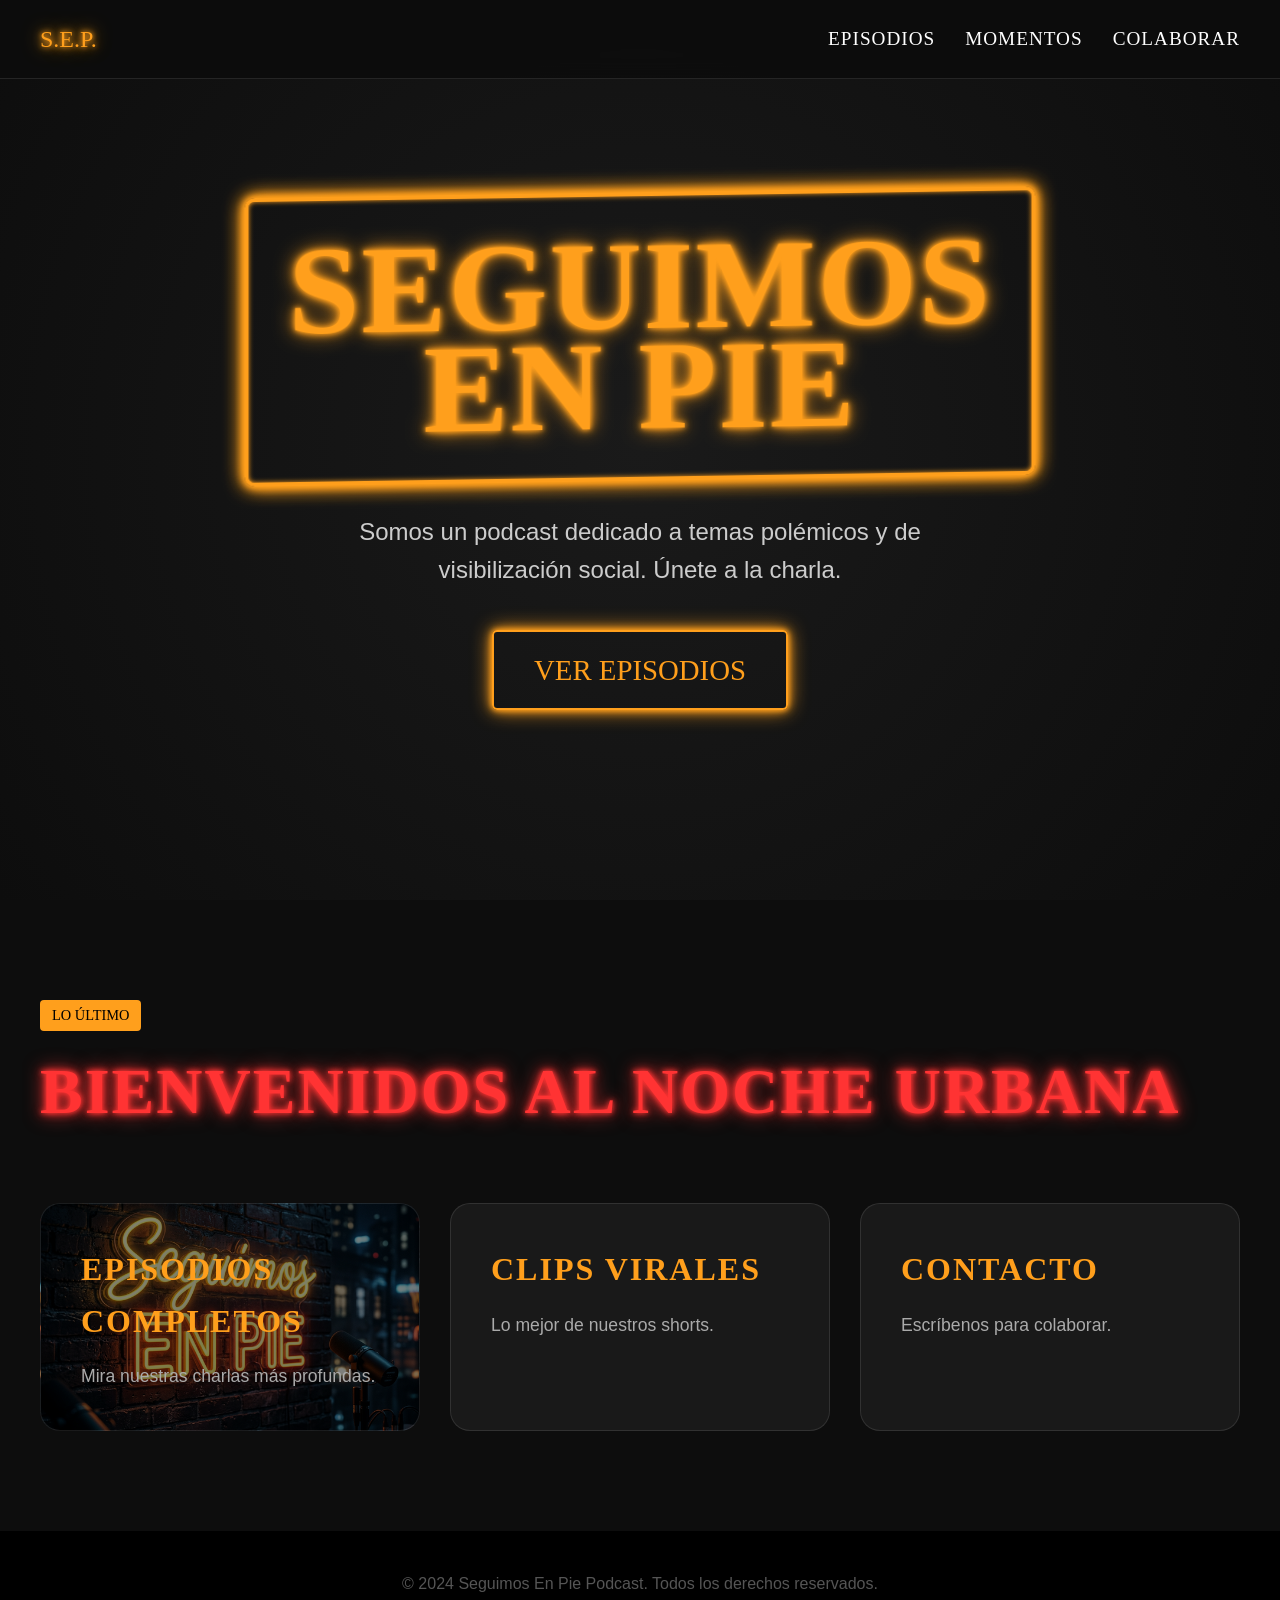
<file: index.html>
<!DOCTYPE html>
<html lang="es">
<head>
    <meta charset="UTF-8">
    <meta name="viewport" content="width=device-width, initial-scale=1.0">
    <title>Seguimos En Pie - Podcast</title>
    <meta name="description" content="Podcast dedicado a temas polémicos y de visibilización social. Estilo urbano, charla cercana y mucha verdad.">
    <link rel="stylesheet" href="style.css">
</head>
<body>

    <header>
        <a href="index.html" class="logo-header">S.E.P.</a>
        <button class="menu-toggle" aria-label="Abrir menú">
            <span></span>
            <span></span>
            <span></span>
        </button>
        <nav>
            <ul>
                <li><a href="episodios.html">EPISODIOS</a></li>
                <li><a href="momentos.html">MOMENTOS</a></li>
                <li><a href="contacto.html">COLABORAR</a></li>
            </ul>
        </nav>
    </header>

    <section class="hero">
        <div class="logo-container">
            <h1 class="logo-text">SEGUIMOS<br>EN PIE</h1>
        </div>
        <p class="hero-subtitle">Somos un podcast dedicado a temas polémicos y de visibilización social. Únete a la charla.</p>
        <a href="episodios.html" class="cta-button">VER EPISODIOS</a>
    </section>

    <section class="container" style="padding: 100px 0;">
        <span class="category-tag">LO ÚLTIMO</span>
        <h2 class="section-title" style="text-align: left;">BIENVENIDOS AL NOCHE URBANA</h2>
        <div class="contact-grid">
            <a href="episodios.html" class="contact-card" style="background: linear-gradient(rgba(0,0,0,0.5), rgba(0,0,0,0.5)), url('assets/thumbnail.png') center/cover;">
                <h3>EPISODIOS COMPLETOS</h3>
                <p>Mira nuestras charlas más profundas.</p>
            </a>
            <a href="momentos.html" class="contact-card">
                <h3>CLIPS VIRALES</h3>
                <p>Lo mejor de nuestros shorts.</p>
            </a>
            <a href="contacto.html" class="contact-card">
                <h3>CONTACTO</h3>
                <p>Escríbenos para colaborar.</p>
            </a>
        </div>
    </section>

    <footer style="padding: 40px; text-align: center; color: #555; background: #000;">
        <p>&copy; 2024 Seguimos En Pie Podcast. Todos los derechos reservados.</p>
    </footer>

    <script src="script.js"></script>
</body>
</html>
</file>
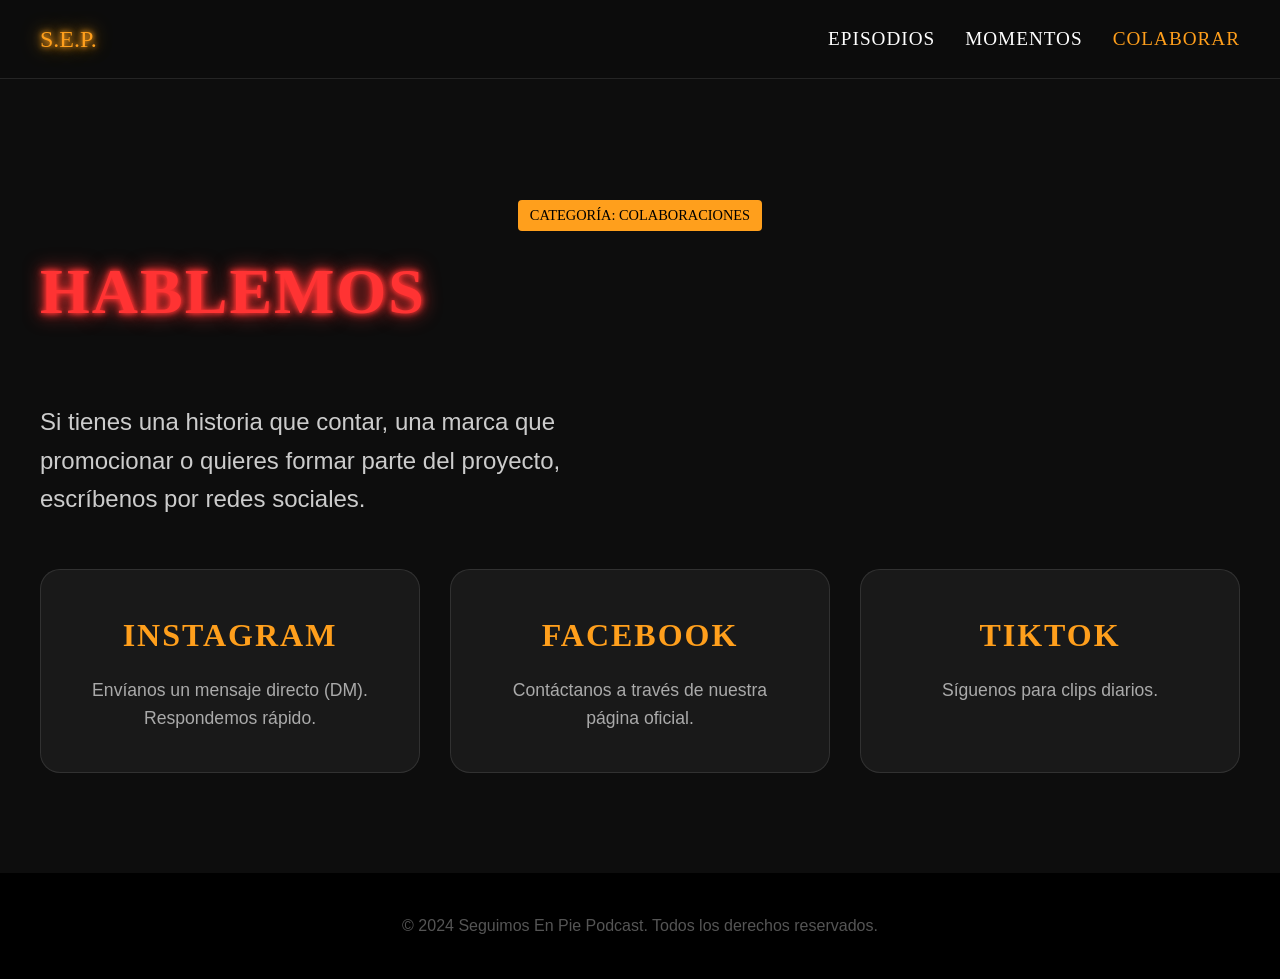
<file: contacto.html>
<!DOCTYPE html>
<html lang="es">
<head>
    <meta charset="UTF-8">
    <meta name="viewport" content="width=device-width, initial-scale=1.0">
    <title>Contacto - Seguimos En Pie</title>
    <link rel="stylesheet" href="style.css">
</head>
<body>

    <header>
        <a href="index.html" class="logo-header">S.E.P.</a>
        <button class="menu-toggle" aria-label="Abrir menú">
            <span></span>
            <span></span>
            <span></span>
        </button>
        <nav>
            <ul>
                <li><a href="episodios.html">EPISODIOS</a></li>
                <li><a href="momentos.html">MOMENTOS</a></li>
                <li><a href="contacto.html" style="color: var(--accent-orange);">COLABORAR</a></li>
            </ul>
        </nav>
    </header>

    <section class="contact-section container" style="margin-top: 100px;">
        <span class="category-tag">CATEGORÍA: COLABORACIONES</span>
        <h2 class="section-title" style="text-align: left;">HABLEMOS</h2>
        <p class="hero-subtitle" style="margin: 0 0 40px; text-align: left;">Si tienes una historia que contar, una marca que promocionar o quieres formar parte del proyecto, escríbenos por redes sociales.</p>
        
        <div class="contact-grid">
            <a href="https://www.instagram.com/seguimosenpiep/" target="_blank" class="contact-card">
                <h3>INSTAGRAM</h3>
                <p>Envíanos un mensaje directo (DM). Respondemos rápido.</p>
            </a>
            <a href="https://www.facebook.com/profile.php?id=61586391620595" target="_blank" class="contact-card">
                <h3>FACEBOOK</h3>
                <p>Contáctanos a través de nuestra página oficial.</p>
            </a>
            <a href="https://www.tiktok.com/@seguimosenpiep" target="_blank" class="contact-card">
                <h3>TIKTOK</h3>
                <p>Síguenos para clips diarios.</p>
            </a>
        </div>
    </section>

    <footer style="padding: 40px; text-align: center; color: #555; background: #000;">
        <p>&copy; 2024 Seguimos En Pie Podcast. Todos los derechos reservados.</p>
    </footer>

    <script src="script.js"></script>
</body>
</html>
</file>
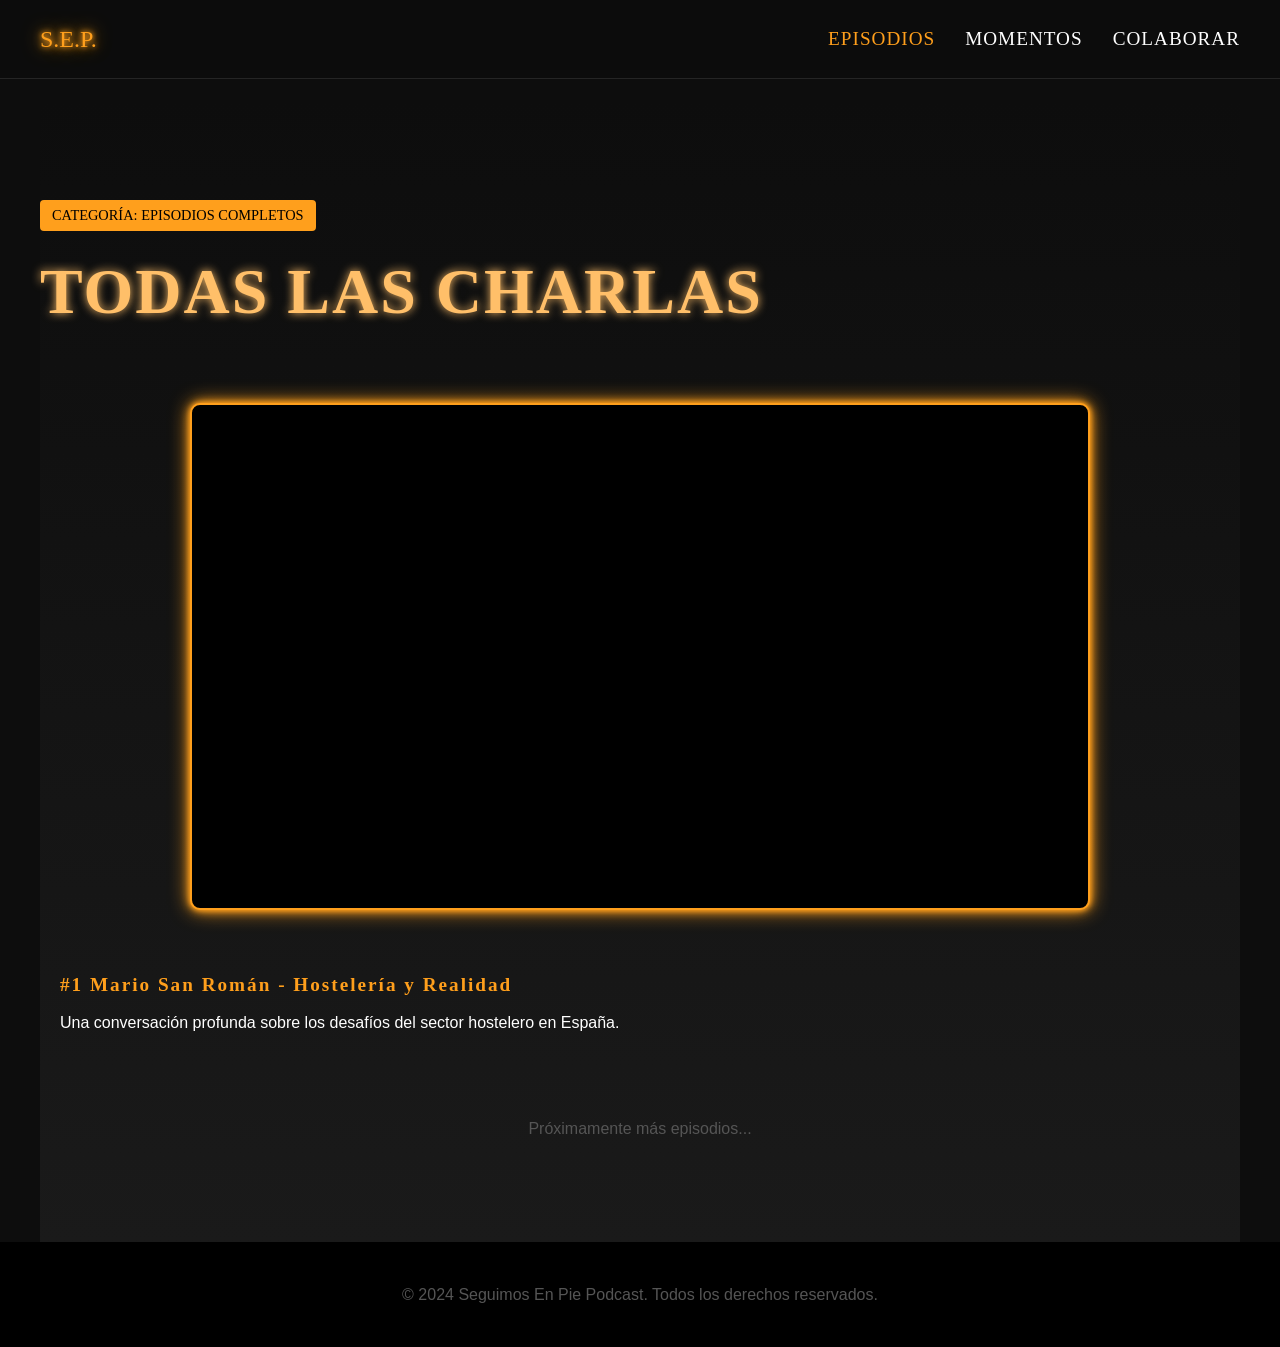
<file: episodios.html>
<!DOCTYPE html>
<html lang="es">
<head>
    <meta charset="UTF-8">
    <meta name="viewport" content="width=device-width, initial-scale=1.0">
    <title>Episodios - Seguimos En Pie</title>
    <link rel="stylesheet" href="style.css">
</head>
<body>

    <header>
        <a href="index.html" class="logo-header">S.E.P.</a>
        <button class="menu-toggle" aria-label="Abrir menú">
            <span></span>
            <span></span>
            <span></span>
        </button>
        <nav>
            <ul>
                <li><a href="episodios.html" style="color: var(--accent-orange);">EPISODIOS</a></li>
                <li><a href="momentos.html">MOMENTOS</a></li>
                <li><a href="contacto.html">COLABORAR</a></li>
            </ul>
        </nav>
    </header>

    <section class="video-section container" style="margin-top: 100px;">
        <span class="category-tag">CATEGORÍA: EPISODIOS COMPLETOS</span>
        <h2 class="section-title" style="color: var(--accent-yellow); text-shadow: 0 0 10px var(--accent-yellow); text-align: left;">TODAS LAS CHARLAS</h2>
        
        <!-- Video 1 -->
        <div class="video-wrapper">
            <iframe 
                src="https://www.youtube-nocookie.com/embed/DtYIF4SxNb8?rel=0&modestbranding=1" 
                title="Seguimos en Pie - #1 Mario San Román" 
                frameborder="0" 
                allow="accelerometer; autoplay; clipboard-write; encrypted-media; gyroscope; picture-in-picture; web-share" 
                referrerpolicy="no-referrer-when-downgrade" 
                allowfullscreen>
            </iframe>
        </div>
        <div class="short-info" style="margin-bottom: 60px;">
            <h3 class="short-title">#1 Mario San Román - Hostelería y Realidad</h3>
            <p>Una conversación profunda sobre los desafíos del sector hostelero en España.</p>
        </div>

        <p style="text-align: center; color: #555; margin-top: 40px;">Próximamente más episodios...</p>
    </section>

    <footer style="padding: 40px; text-align: center; color: #555; background: #000;">
        <p>&copy; 2024 Seguimos En Pie Podcast. Todos los derechos reservados.</p>
    </footer>

    <script src="script.js"></script>
</body>
</html>
</file>
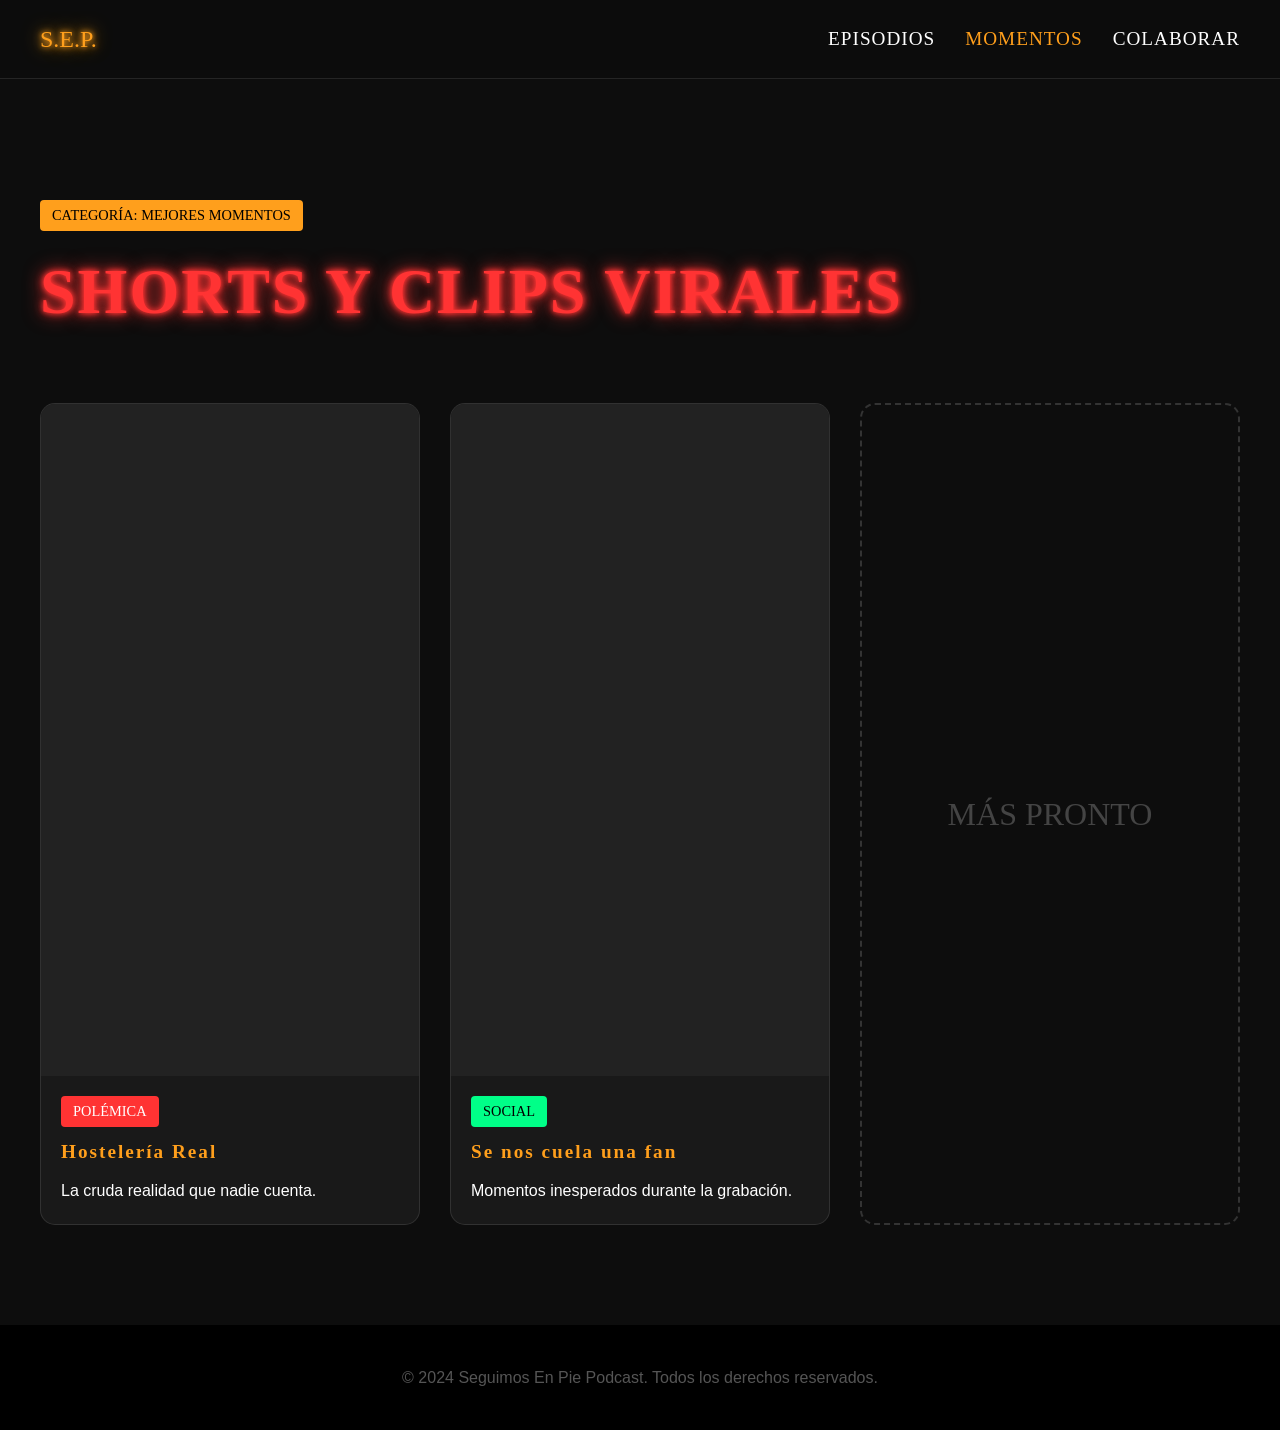
<file: momentos.html>
<!DOCTYPE html>
<html lang="es">
<head>
    <meta charset="UTF-8">
    <meta name="viewport" content="width=device-width, initial-scale=1.0">
    <title>Momentos - Seguimos En Pie</title>
    <link rel="stylesheet" href="style.css">
</head>
<body>

    <header>
        <a href="index.html" class="logo-header">S.E.P.</a>
        <button class="menu-toggle" aria-label="Abrir menú">
            <span></span>
            <span></span>
            <span></span>
        </button>
        <nav>
            <ul>
                <li><a href="episodios.html">EPISODIOS</a></li>
                <li><a href="momentos.html" style="color: var(--accent-orange);">MOMENTOS</a></li>
                <li><a href="contacto.html">COLABORAR</a></li>
            </ul>
        </nav>
    </header>

    <section class="shorts-section container" style="margin-top: 100px;">
        <span class="category-tag">CATEGORÍA: MEJORES MOMENTOS</span>
        <h2 class="section-title" style="text-align: left;">SHORTS Y CLIPS VIRALES</h2>
        <div class="shorts-grid">
            <!-- Short 1 -->
            <div class="short-card">
                <div class="short-thumbnail" style="padding: 0;">
                    <iframe width="100%" height="100%" src="https://www.youtube-nocookie.com/embed/benlUOnCYcE?rel=0" title="YouTube video player" frameborder="0" allow="accelerometer; autoplay; clipboard-write; encrypted-media; gyroscope; picture-in-picture; web-share" referrerpolicy="no-referrer-when-downgrade" allowfullscreen style="aspect-ratio: 9/16;"></iframe>
                </div>
                <div class="short-info">
                    <span class="category-tag category-polemica">POLÉMICA</span>
                    <h3 class="short-title">Hostelería Real</h3>
                    <p>La cruda realidad que nadie cuenta.</p>
                </div>
            </div>
            <!-- Short 2 -->
            <div class="short-card">
                <div class="short-thumbnail" style="padding: 0;">
                    <iframe width="100%" height="100%" src="https://www.youtube-nocookie.com/embed/3OVAI_TlSO4?rel=0" title="YouTube video player" frameborder="0" allow="accelerometer; autoplay; clipboard-write; encrypted-media; gyroscope; picture-in-picture; web-share" referrerpolicy="no-referrer-when-downgrade" allowfullscreen style="aspect-ratio: 9/16;"></iframe>
                </div>
                <div class="short-info">
                    <span class="category-tag category-social-impact">SOCIAL</span>
                    <h3 class="short-title">Se nos cuela una fan</h3>
                    <p>Momentos inesperados durante la grabación.</p>
                </div>
            </div>
            <!-- Coming Soon -->
            <div class="short-card" style="display: flex; align-items: center; justify-content: center; min-height: 400px; border: 2px dashed #333; background: transparent;">
                <p style="color: #444; font-family: 'Bebas Neue'; font-size: 2rem;">MÁS PRONTO</p>
            </div>
        </div>
    </section>

    <footer style="padding: 40px; text-align: center; color: #555; background: #000;">
        <p>&copy; 2024 Seguimos En Pie Podcast. Todos los derechos reservados.</p>
    </footer>

    <script src="script.js"></script>
</body>
</html>
</file>
<file: style.css>
:root {
    --bg-color: #0d0d0d;
    --text-color: #ffffff;
    --accent-orange: #ff9f1c;
    --accent-yellow: #ffbf69;
    --accent-red: #ff3333;
    --neon-glow: 0 0 5px #ff9f1c, 0 0 10px #ff9f1c, 0 0 20px #ff9f1c;
    --neon-glow-red: 0 0 5px #ff3333, 0 0 10px #ff3333, 0 0 20px #ff3333;
    --glass-bg: rgba(255, 255, 255, 0.05);
    --glass-border: rgba(255, 255, 255, 0.1);
}

@import url('https://fonts.googleapis.com/css2?family=Bebas+Neue&family=Inter:wght@300;400;600&display=swap');

* {
    margin: 0;
    padding: 0;
    box-sizing: border-box;
    scroll-behavior: smooth;
}

/* --- Header --- */
header {
    position: fixed;
    top: 0;
    left: 0;
    width: 100%;
    padding: 20px 40px;
    background: rgba(13, 13, 13, 0.9);
    backdrop-filter: blur(10px);
    z-index: 1000;
    display: flex;
    justify-content: space-between;
    align-items: center;
    border-bottom: 1px solid var(--glass-border);
}

.logo-header {
    font-family: 'Bebas Neue';
    font-size: 1.5rem;
    color: var(--accent-orange);
    text-decoration: none;
    text-shadow: var(--neon-glow);
}

nav ul {
    display: flex;
    gap: 30px;
    list-style: none;
}

nav a {
    color: white;
    text-decoration: none;
    font-family: 'Bebas Neue';
    font-size: 1.2rem;
    letter-spacing: 1px;
    transition: color 0.3s;
}

nav a:hover {
    color: var(--accent-orange);
}

/* --- Mobile Menu Toggle --- */
.menu-toggle {
    display: none;
    flex-direction: column;
    gap: 6px;
    background: transparent;
    border: none;
    cursor: pointer;
    z-index: 1001;
    padding: 10px;
}

.menu-toggle span {
    display: block;
    width: 30px;
    height: 3px;
    background: white;
    transition: all 0.3s ease;
    border-radius: 2px;
}

.menu-toggle.active span:nth-child(1) {
    transform: translateY(9px) rotate(45deg);
}

.menu-toggle.active span:nth-child(2) {
    opacity: 0;
}

.menu-toggle.active span:nth-child(3) {
    transform: translateY(-9px) rotate(-45deg);
}

/* --- Categories --- */
.category-tag {
    display: inline-block;
    padding: 4px 12px;
    background: var(--accent-orange);
    color: black;
    font-family: 'Bebas Neue';
    font-size: 0.9rem;
    border-radius: 4px;
    margin-bottom: 10px;
}

.category-social { background: #1da1f2; color: white; }
.category-polemica { background: #ff3333; color: white; }
.category-social-impact { background: #00ff88; color: black; }

body {
    background-color: var(--bg-color);
    color: var(--text-color);
    font-family: 'Inter', sans-serif;
    line-height: 1.6;
    overflow-x: hidden;
}

h1, h2, h3 {
    font-family: 'Bebas Neue', cursive;
    letter-spacing: 2px;
}

.container {
    max-width: 1200px;
    margin: 0 auto;
    padding: 0 20px;
}

/* --- Hero Section --- */
.hero {
    height: 100vh;
    display: flex;
    flex-direction: column;
    justify-content: center;
    align-items: center;
    text-align: center;
    background: radial-gradient(circle at center, #1a1a1a 0%, #0d0d0d 100%);
    position: relative;
}

.hero::after {
    content: '';
    position: absolute;
    top: 0;
    left: 0;
    width: 100%;
    height: 100%;
    background: url('https://www.transparenttextures.com/patterns/carbon-fibre.png');
    opacity: 0.2;
    pointer-events: none;
}

.logo-container {
    padding: 40px;
    border: 4px solid var(--accent-orange);
    box-shadow: var(--neon-glow), inset var(--neon-glow);
    border-radius: 10px;
    margin-bottom: 30px;
    transform: rotateX(10deg) rotateY(-5deg);
}

.logo-text {
    font-size: 8rem;
    color: var(--accent-orange);
    text-shadow: var(--neon-glow);
    line-height: 0.8;
}

.hero-subtitle {
    font-size: 1.5rem;
    max-width: 600px;
    margin-bottom: 40px;
    color: #ccc;
}

.cta-button {
    background: transparent;
    border: 2px solid var(--accent-orange);
    color: var(--accent-orange);
    padding: 15px 40px;
    font-family: 'Bebas Neue';
    font-size: 1.8rem;
    text-decoration: none;
    transition: all 0.3s ease;
    box-shadow: var(--neon-glow);
    border-radius: 5px;
}

.cta-button:hover {
    background: var(--accent-orange);
    color: var(--bg-color);
    box-shadow: 0 0 40px var(--accent-orange);
}

/* --- Shorts Grid --- */
.shorts-section {
    padding: 100px 0;
}

.section-title {
    font-size: 4rem;
    text-align: center;
    margin-bottom: 60px;
    color: var(--accent-red);
    text-shadow: var(--neon-glow-red);
}

.shorts-grid {
    display: grid;
    grid-template-columns: repeat(auto-fit, minmax(300px, 1fr));
    gap: 30px;
}

.short-card {
    background: var(--glass-bg);
    border: 1px solid var(--glass-border);
    border-radius: 15px;
    overflow: hidden;
    transition: transform 0.3s ease, border-color 0.3s ease;
}

.short-card:hover {
    transform: translateY(-10px);
    border-color: var(--accent-orange);
}

.short-thumbnail {
    width: 100%;
    aspect-ratio: 9/16;
    background: #222;
    display: flex;
    justify-content: center;
    align-items: center;
    position: relative;
    cursor: pointer;
}

.play-icon {
    font-size: 50px;
    color: var(--accent-orange);
    opacity: 0.7;
}

.short-info {
    padding: 20px;
}

.short-title {
    font-size: 1.2rem;
    margin-bottom: 10px;
    color: var(--accent-orange);
}

/* --- Socials --- */
.socials {
    padding: 80px 0;
    text-align: center;
    background: rgba(255,159,28, 0.05);
}

.socials-list {
    display: flex;
    justify-content: center;
    gap: 40px;
    list-style: none;
    margin-top: 40px;
}

.social-link {
    color: white;
    font-size: 1.5rem;
    text-decoration: none;
    transition: color 0.3s ease;
    display: flex;
    flex-direction: column;
    align-items: center;
    gap: 10px;
}

.social-link:hover {
    color: var(--accent-orange);
}

.social-icon {
    width: 50px;
    height: 50px;
}

/* --- Video Section --- */
.video-section {
    padding: 100px 0;
    background: linear-gradient(to bottom, #0d0d0d, #1a1a1a);
}

.video-wrapper {
    width: 100%;
    max-width: 900px;
    margin: 40px auto;
    aspect-ratio: 16/9;
    background: #000;
    border: 2px solid var(--accent-orange);
    box-shadow: var(--neon-glow);
    border-radius: 10px;
    overflow: hidden;
    position: relative;
}

.video-wrapper iframe {
    position: absolute;
    top: 0;
    left: 0;
    width: 100%;
    height: 100%;
}

/* --- Contact Section --- */
.contact-section {
    padding: 100px 0;
    text-align: center;
}

.contact-grid {
    display: grid;
    grid-template-columns: repeat(auto-fit, minmax(280px, 1fr));
    gap: 30px;
    margin-top: 50px;
}

.contact-card {
    background: var(--glass-bg);
    border: 1px solid var(--glass-border);
    padding: 40px;
    border-radius: 20px;
    transition: all 0.3s ease;
    text-decoration: none;
    color: white;
}

.contact-card:hover {
    border-color: var(--accent-orange);
    box-shadow: 0 0 20px rgba(255,159,28, 0.2);
    transform: scale(1.05);
}

.contact-card h3 {
    font-size: 2rem;
    margin-bottom: 15px;
    color: var(--accent-orange);
}

.contact-card p {
    font-size: 1.1rem;
    color: #aaa;
}

/* Animations */
@keyframes flicker {
    0%, 18%, 22%, 25%, 53%, 57%, 100% {
        text-shadow: var(--neon-glow);
    }
    20%, 24%, 55% {
        text-shadow: none;
    }
}

.logo-text {
    animation: flicker 3s infinite;
}

/* Mobile Responsive */
@media (max-width: 992px) {
    .section-title {
        font-size: 3rem;
    }
}

@media (max-width: 768px) {
    header {
        padding: 15px 20px;
    }

    .menu-toggle {
        display: flex;
    }

    nav {
        position: fixed;
        top: 0;
        right: -100%;
        width: 80%;
        height: 100vh;
        background: rgba(13, 13, 13, 0.98);
        backdrop-filter: blur(15px);
        display: flex;
        justify-content: center;
        align-items: center;
        transition: right 0.4s cubic-bezier(0.4, 0, 0.2, 1);
        border-left: 1px solid var(--glass-border);
    }

    nav.active {
        right: 0;
    }

    nav ul {
        flex-direction: column;
        align-items: center;
        gap: 40px;
    }

    nav a {
        font-size: 2rem;
    }

    .logo-text {
        font-size: clamp(3rem, 15vw, 6rem);
    }

    .hero-subtitle {
        font-size: 1.1rem;
        padding: 0 20px;
    }

    .section-title {
        font-size: 2.5rem;
        margin-bottom: 40px;
    }

    .shorts-section, .video-section, .contact-section, .socials {
        padding: 60px 0;
    }

    .shorts-grid {
        grid-template-columns: 1fr;
        padding: 0 10px;
    }

    .logo-container {
        padding: 20px;
        transform: rotateX(5deg) rotateY(-2deg);
    }
}

@media (max-width: 480px) {
    .logo-text {
        font-size: 3.5rem;
    }

    .cta-button {
        padding: 12px 30px;
        font-size: 1.5rem;
    }

    .contact-card {
        padding: 25px;
    }

    .contact-card h3 {
        font-size: 1.6rem;
    }
}
</file>
